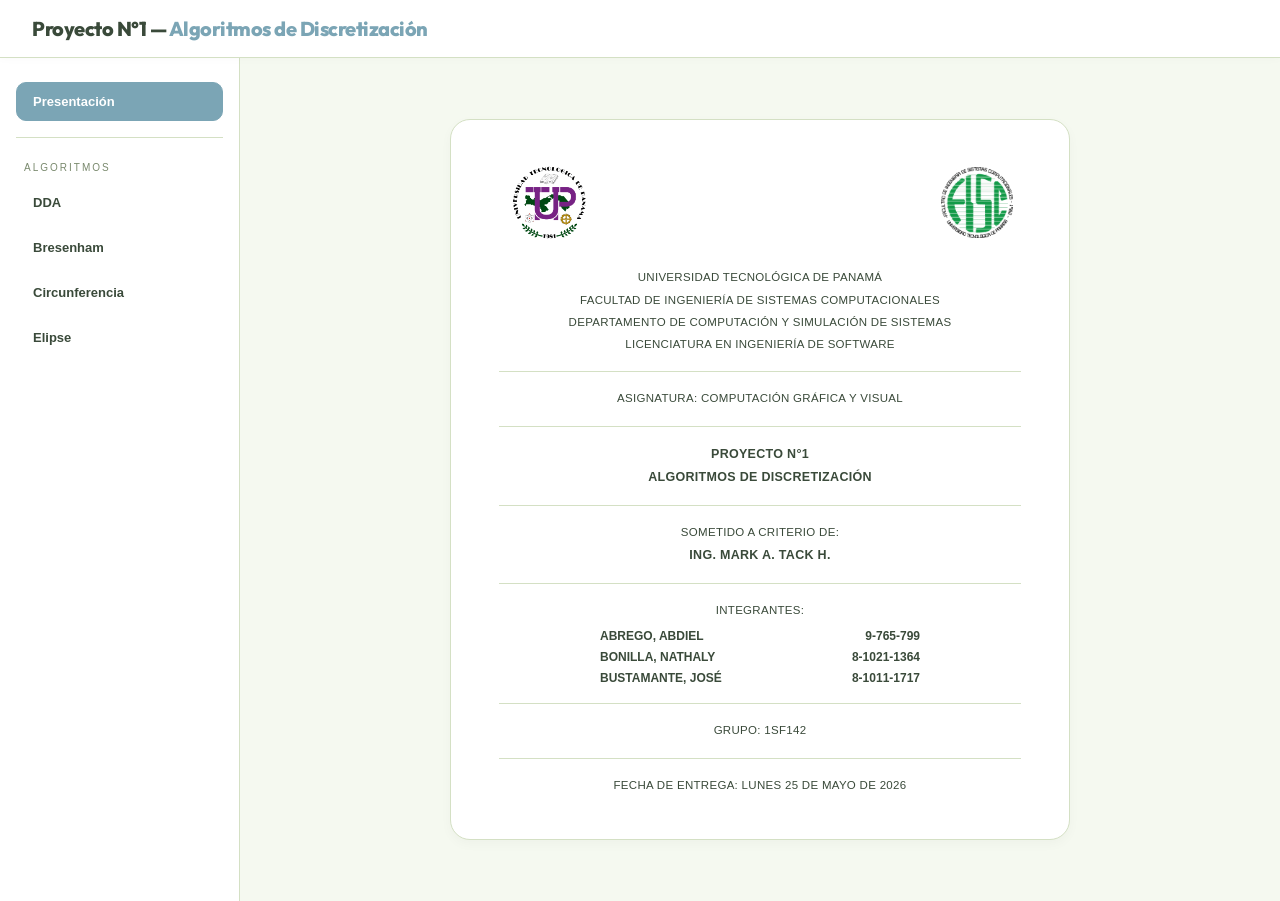
<file: index.html>
<!DOCTYPE html>
<html lang="es">
<head>
  <meta charset="UTF-8">
  <meta name="viewport" content="width=device-width, initial-scale=1.0">
  <title>Proyecto N°1 – Algoritmos de Discretización</title>
  <!-- Google Fonts -->
  <link href="https://fonts.googleapis.com/css2?family=Space+Mono:wght@400;700&family=Syne:wght@400;600;800&display=swap" rel="stylesheet">
  <!-- Estilos principales -->
  <link rel="stylesheet" href="css/style.css">
</head>
<body>
  <!-- Cabecera principal (común a todas las páginas) -->
  <header>
  <h1>Proyecto N°1 — <span>Algoritmos de Discretización</span></h1>
</header>

  <div class="app">
    <!-- Barra lateral de navegación -->
    <aside class="sidebar">
 <a href="index.html" class="nav-btn active">Presentación</a>
  <div class="divider"></div>
  <div class="sidebar-label">Algoritmos</div>
  <a href="dda.html" class="nav-btn">DDA</a>
  <a href="bresenham.html" class="nav-btn">Bresenham</a>
  <a href="circunferencia.html" class="nav-btn">Circunferencia</a>
  <a href="elipse.html" class="nav-btn">Elipse</a>
</aside>

    <!-- Contenido principal: presentación -->
<main class="main">
      <div class="presentation-container">
        <div class="pres-card">
          
          <div class="pres-logos">
            <img src="img/utp-logo.png" alt="UTP" class="pres-logo" style="width: 85px; height: 85px;">
            <img src="img/fisc-logo.png" alt="FISC" class="pres-logo" style="width: 72px; height: 72px;">
          </div>

          <div class="pres-uni-block">
            <div class="pres-uni-line">UNIVERSIDAD TECNOLÓGICA DE PANAMÁ</div>
            <div class="pres-uni-line">FACULTAD DE INGENIERÍA DE SISTEMAS COMPUTACIONALES</div>
            <div class="pres-uni-line">DEPARTAMENTO DE COMPUTACIÓN Y SIMULACIÓN DE SISTEMAS</div>
            <div class="pres-uni-line">LICENCIATURA EN INGENIERÍA DE SOFTWARE</div>
          </div>
      <div class="pres-sep"></div>
      <div class="pres-uni-line">ASIGNATURA: COMPUTACIÓN GRÁFICA Y VISUAL</div>
      <div class="pres-sep"></div>
      <div class="pres-uni-line pres-bold">PROYECTO N°1</div>
      <div class="pres-uni-line pres-bold">ALGORITMOS DE DISCRETIZACIÓN</div>
      <div class="pres-sep"></div>
      <div class="pres-uni-line">SOMETIDO A CRITERIO DE:</div>
      <div class="pres-uni-line pres-bold">ING. MARK A. TACK H.</div>
      <div class="pres-sep"></div>
      <div class="pres-uni-line">INTEGRANTES:</div>
      <div class="pres-integrantes">
        <div class="pres-integrante"><span>ABREGO, ABDIEL</span><span>9-765-799</span></div>
        <div class="pres-integrante"><span>BONILLA, NATHALY</span><span>8-1021-1364</span></div>
        <div class="pres-integrante"><span>BUSTAMANTE, JOSÉ</span><span>8-1011-1717</span></div>
      </div>
      <div class="pres-sep"></div>
      <div class="pres-uni-line">GRUPO: 1SF142</div>
      <div class="pres-sep"></div>
      <div class="pres-uni-line">FECHA DE ENTREGA: LUNES 25 DE MAYO DE 2026</div>
    </div>
  </div>
</main>
  </div>
</body>
</html>
</file>
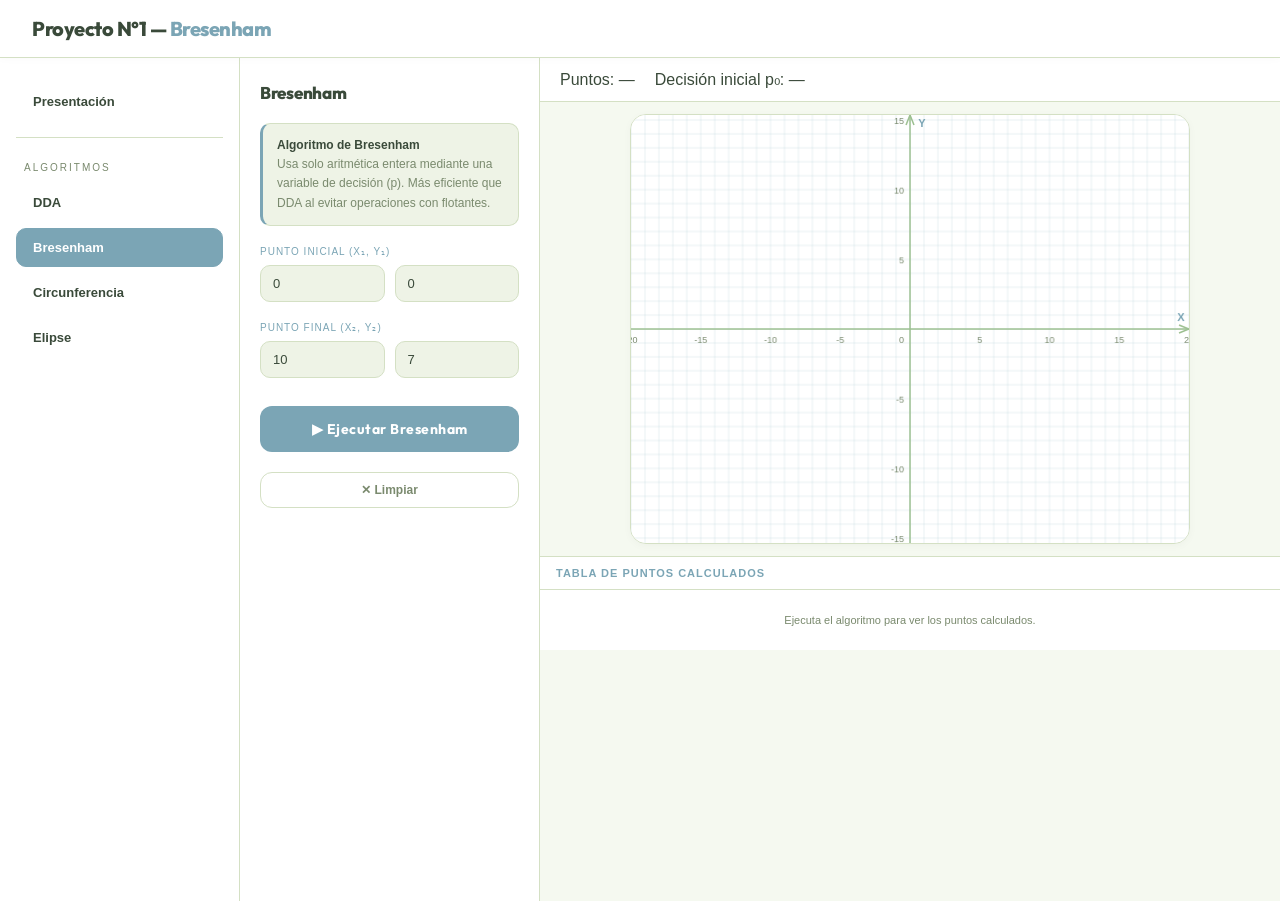
<file: bresenham.html>
<!DOCTYPE html>
<html lang="es">
<head>
  <meta charset="UTF-8">
  <meta name="viewport" content="width=device-width, initial-scale=1.0">
  <title>Bresenham - Algoritmo de Discretización</title>
  <link href="https://fonts.googleapis.com/css2?family=Outfit:wght@400;600;700;800&display=swap" rel="stylesheet">
  <link rel="stylesheet" href="css/style.css">
</head>
<body>
  <header>
    <h1>Proyecto N°1 — <span>Bresenham</span></h1>
  </header>
  <div class="app">
    <aside class="sidebar">
      <a href="index.html" class="nav-btn">Presentación</a>
      <div class="divider"></div>
      <div class="sidebar-label">Algoritmos</div>
      <a href="dda.html" class="nav-btn">DDA</a>
      <a href="bresenham.html" class="nav-btn active">Bresenham</a>
      <a href="circunferencia.html" class="nav-btn">Circunferencia</a>
      <a href="elipse.html" class="nav-btn">Elipse</a>
    </aside>
    <main class="main algo-view">
      <div class="controls-panel">
        <div class="panel-title">Bresenham</div>
        <div class="info-box">
          <strong>Algoritmo de Bresenham</strong><br>
          Usa solo aritmética entera mediante una variable de decisión (p).
          Más eficiente que DDA al evitar operaciones con flotantes.
        </div>
        <div class="form-group">
          <label>Punto Inicial (x₁, y₁)</label>
          <div class="input-row">
            <input class="inp" type="number" id="x1" placeholder="x₁" value="0">
            <input class="inp" type="number" id="y1" placeholder="y₁" value="0">
          </div>
        </div>
        <div class="form-group">
          <label>Punto Final (x₂, y₂)</label>
          <div class="input-row">
            <input class="inp" type="number" id="x2" placeholder="x₂" value="10">
            <input class="inp" type="number" id="y2" placeholder="y₂" value="7">
          </div>
        </div>
        <button class="btn-run" id="runBtn">▶ Ejecutar Bresenham</button>
        <button class="btn-clear" id="clearBtn">✕ Limpiar</button>
      </div>
      <div class="canvas-area">
        <div class="canvas-toolbar">
          <span class="toolbar-stat">Puntos: <span id="pointCount">—</span></span>
          <span class="toolbar-stat">Decisión inicial p₀: <span id="p0Value">—</span></span>
        </div>
        <div class="canvas-body">
          <div class="canvas-wrap">
            <canvas id="algorithmCanvas" width="560" height="420"></canvas>
          </div>
          <div class="table-section">
            <div class="table-head">
              <h3>Tabla de Puntos Calculados</h3>
              <span class="point-count" id="tableCount"></span>
            </div>
            <div id="tableBody">
              <div class="empty-table">Ejecuta el algoritmo para ver los puntos calculados.</div>
            </div>
          </div>
        </div>
      </div>
    </main>
  </div>
  <script src="js/utils.js"></script>
  <script src="js/bresenham.js"></script>
</body>
</html>
</file>
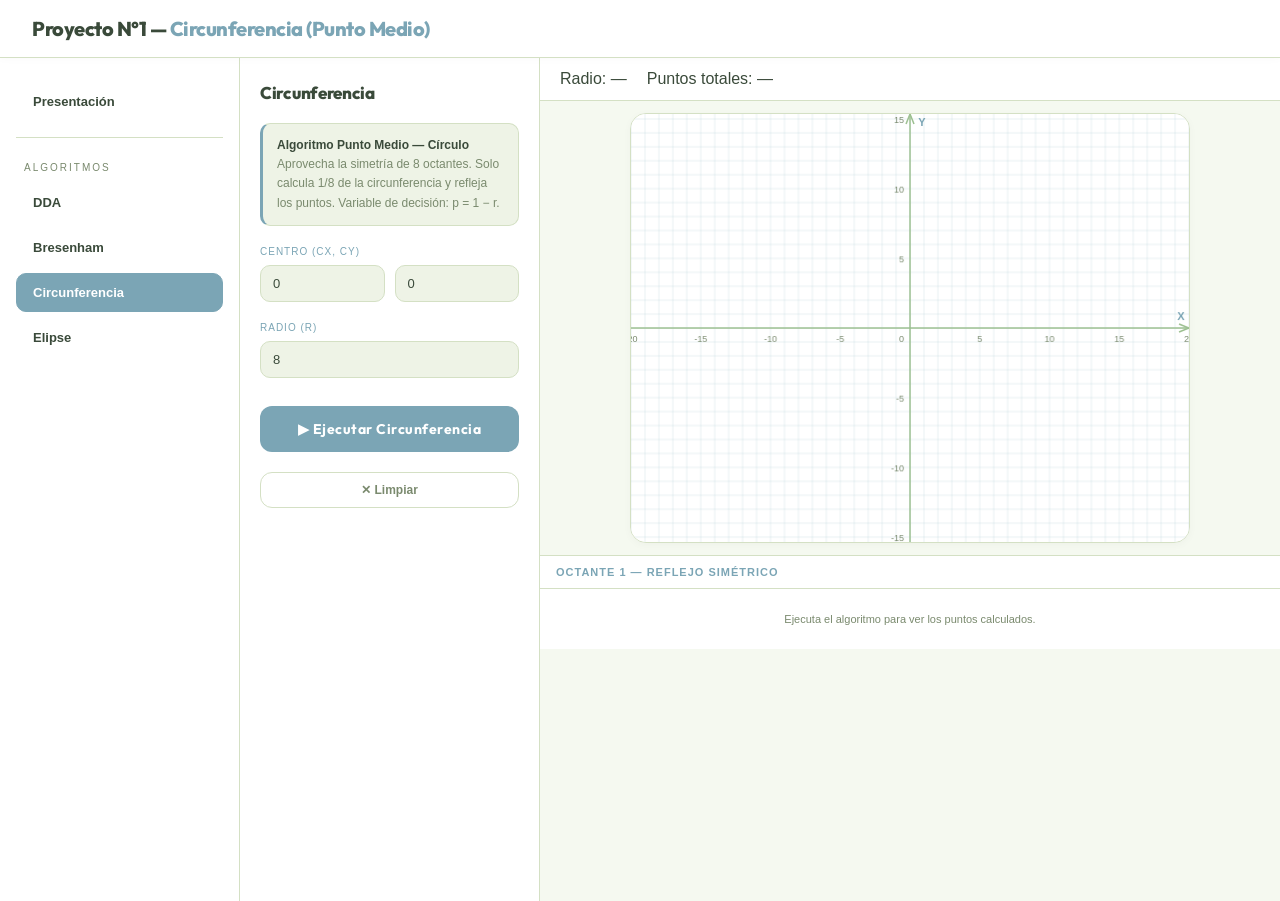
<file: circunferencia.html>
<!DOCTYPE html>
<html lang="es">
<head>
  <meta charset="UTF-8">
  <meta name="viewport" content="width=device-width, initial-scale=1.0">
  <title>Circunferencia - Algoritmo de Discretización</title>
  <link href="https://fonts.googleapis.com/css2?family=Outfit:wght@400;600;700;800&display=swap" rel="stylesheet">
  <link rel="stylesheet" href="css/style.css">
</head>
<body>
  <header>
    <h1>Proyecto N°1 — <span>Circunferencia (Punto Medio)</span></h1>
  </header>
  <div class="app">
    <aside class="sidebar">
      <a href="index.html" class="nav-btn">Presentación</a>
      <div class="divider"></div>
      <div class="sidebar-label">Algoritmos</div>
      <a href="dda.html" class="nav-btn">DDA</a>
      <a href="bresenham.html" class="nav-btn">Bresenham</a>
      <a href="circunferencia.html" class="nav-btn active">Circunferencia</a>
      <a href="elipse.html" class="nav-btn">Elipse</a>
    </aside>
    <main class="main algo-view">
      <div class="controls-panel">
        <div class="panel-title">Circunferencia</div>
        <div class="info-box">
          <strong>Algoritmo Punto Medio — Círculo</strong><br>
          Aprovecha la simetría de 8 octantes. Solo calcula 1/8 de la circunferencia
          y refleja los puntos. Variable de decisión: p = 1 − r.
        </div>
        <div class="form-group">
          <label>Centro (cx, cy)</label>
          <div class="input-row">
            <input class="inp" type="number" id="cx" placeholder="cx" value="0">
            <input class="inp" type="number" id="cy" placeholder="cy" value="0">
          </div>
        </div>
        <div class="form-group">
          <label>Radio (r)</label>
          <div class="input-row">
            <input class="inp inp-single" type="number" id="radius" placeholder="radio" value="8" min="1">
          </div>
        </div>
        <button class="btn-run" id="runBtn">▶ Ejecutar Circunferencia</button>
        <button class="btn-clear" id="clearBtn">✕ Limpiar</button>
      </div>
      <div class="canvas-area">
        <div class="canvas-toolbar">
          <span class="toolbar-stat">Radio: <span id="radiusStat">—</span></span>
          <span class="toolbar-stat">Puntos totales: <span id="pointCount">—</span></span>
        </div>
        <div class="canvas-body">
          <div class="canvas-wrap">
            <canvas id="algorithmCanvas" width="560" height="420"></canvas>
          </div>
          <div class="table-section">
            <div class="table-head">
              <h3>Octante 1 — reflejo simétrico</h3>
              <span class="point-count" id="tableCount"></span>
            </div>
            <div id="tableBody">
              <div class="empty-table">Ejecuta el algoritmo para ver los puntos calculados.</div>
            </div>
          </div>
        </div>
      </div>
    </main>
  </div>
  <script src="js/utils.js"></script>
  <script src="js/circle.js"></script>
</body>
</html>
</file>
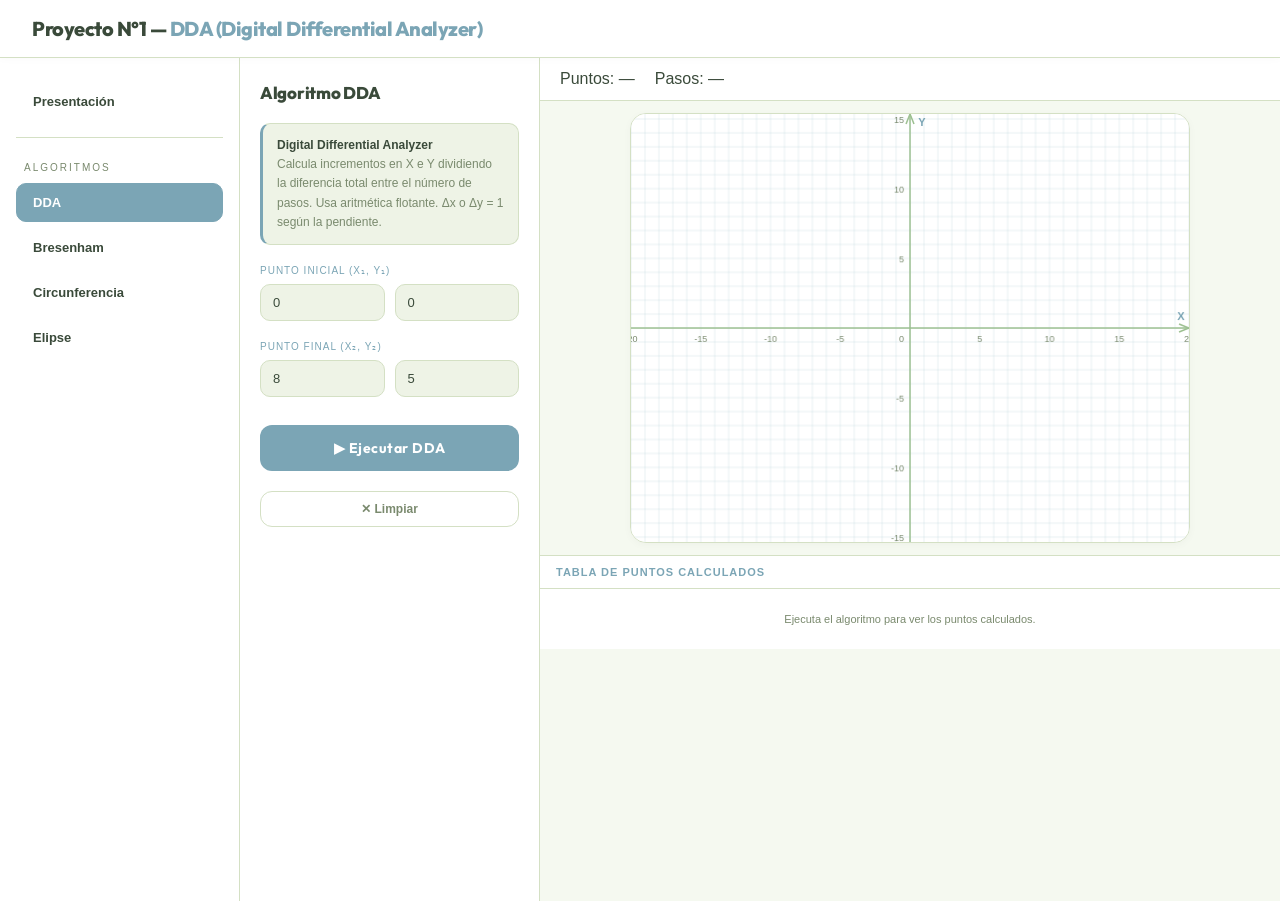
<file: dda.html>
<!DOCTYPE html>
<html lang="es">
<head>
  <meta charset="UTF-8">
  <meta name="viewport" content="width=device-width, initial-scale=1.0">
  <title>DDA - Algoritmo de Discretización</title>
  <link href="https://fonts.googleapis.com/css2?family=Outfit:wght@400;600;700;800&display=swap" rel="stylesheet">
  <link rel="stylesheet" href="css/style.css">
</head>
<body>
  <header>
    <h1>Proyecto N°1 — <span>DDA (Digital Differential Analyzer)</span></h1>
  </header>
  <div class="app">
    <aside class="sidebar">
      <a href="index.html" class="nav-btn">Presentación</a>
      <div class="divider"></div>
      <div class="sidebar-label">Algoritmos</div>
      <a href="dda.html" class="nav-btn active">DDA</a>
      <a href="bresenham.html" class="nav-btn">Bresenham</a>
      <a href="circunferencia.html" class="nav-btn">Circunferencia</a>
      <a href="elipse.html" class="nav-btn">Elipse</a>
    </aside>
    <main class="main algo-view">
      <div class="controls-panel">
        <div class="panel-title">Algoritmo DDA</div>
        <div class="info-box">
          <strong>Digital Differential Analyzer</strong><br>
          Calcula incrementos en X e Y dividiendo la diferencia total entre el número de pasos.
          Usa aritmética flotante. Δx o Δy = 1 según la pendiente.
        </div>
        <div class="form-group">
          <label>Punto Inicial (x₁, y₁)</label>
          <div class="input-row">
            <input class="inp" type="number" id="x1" placeholder="x₁" value="0">
            <input class="inp" type="number" id="y1" placeholder="y₁" value="0">
          </div>
        </div>
        <div class="form-group">
          <label>Punto Final (x₂, y₂)</label>
          <div class="input-row">
            <input class="inp" type="number" id="x2" placeholder="x₂" value="8">
            <input class="inp" type="number" id="y2" placeholder="y₂" value="5">
          </div>
        </div>
        <button class="btn-run" id="runBtn">▶ Ejecutar DDA</button>
        <button class="btn-clear" id="clearBtn">✕ Limpiar</button>
      </div>
      <div class="canvas-area">
        <div class="canvas-toolbar">
          <span class="toolbar-stat">Puntos: <span id="pointCount">—</span></span>
          <span class="toolbar-stat">Pasos: <span id="stepCount">—</span></span>
        </div>
        <div class="canvas-body">
          <div class="canvas-wrap">
            <canvas id="algorithmCanvas" width="560" height="420"></canvas>
          </div>
          <div class="table-section">
            <div class="table-head">
              <h3>Tabla de Puntos Calculados</h3>
              <span class="point-count" id="tableCount"></span>
            </div>
            <div id="tableBody">
              <div class="empty-table">Ejecuta el algoritmo para ver los puntos calculados.</div>
            </div>
          </div>
        </div>
      </div>
    </main>
  </div>
  <script src="js/utils.js"></script>
  <script src="js/dda.js"></script>
</body>
</html>
</file>
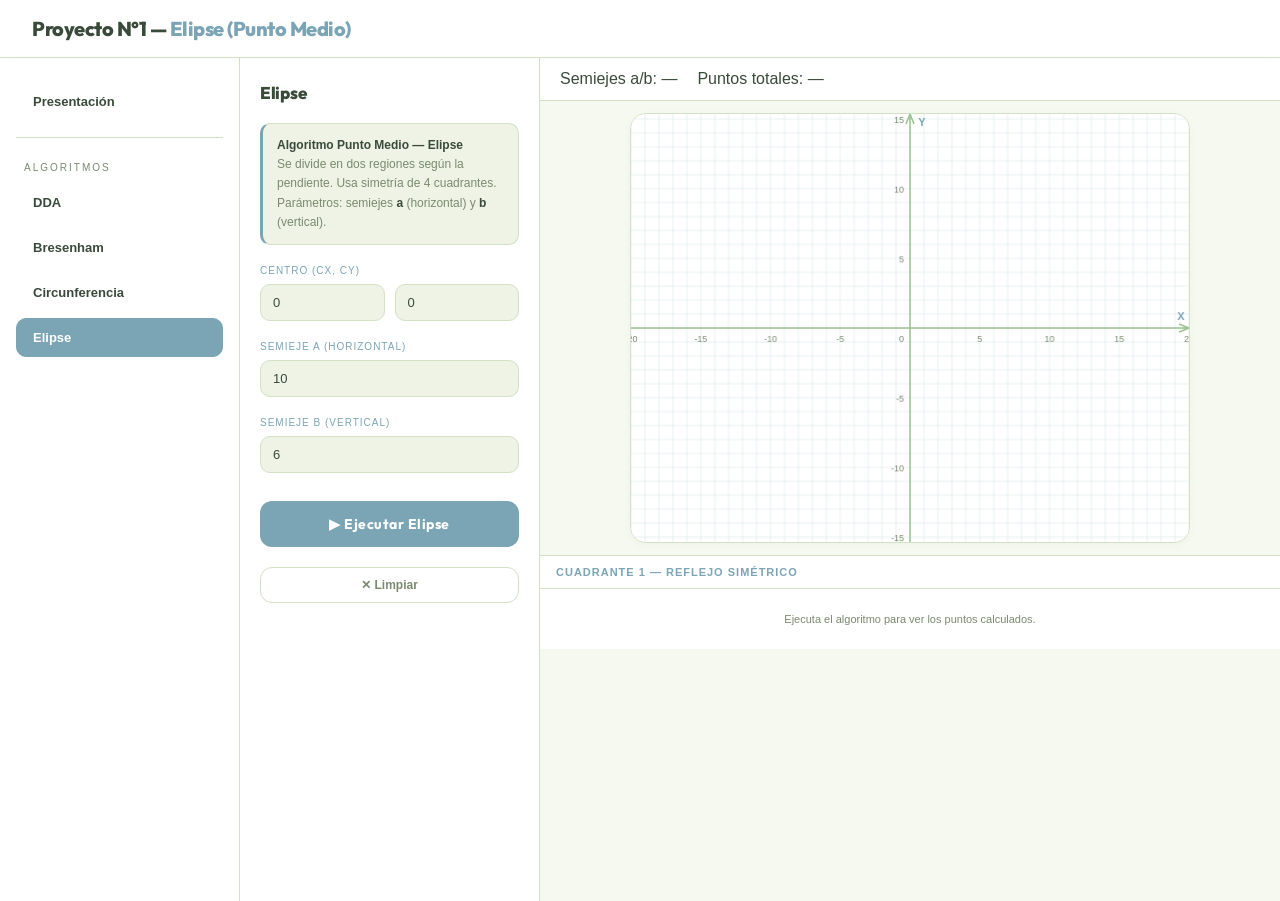
<file: elipse.html>
<!DOCTYPE html>
<html lang="es">
<head>
  <meta charset="UTF-8">
  <meta name="viewport" content="width=device-width, initial-scale=1.0">
  <title>Elipse - Algoritmo de Discretización</title>
  <link href="https://fonts.googleapis.com/css2?family=Outfit:wght@400;600;700;800&display=swap" rel="stylesheet">
  <link rel="stylesheet" href="css/style.css">
</head>
<body>
  <header>
    <h1>Proyecto N°1 — <span>Elipse (Punto Medio)</span></h1>
  </header>
  <div class="app">
    <aside class="sidebar">
      <a href="index.html" class="nav-btn">Presentación</a>
      <div class="divider"></div>
      <div class="sidebar-label">Algoritmos</div>
      <a href="dda.html" class="nav-btn">DDA</a>
      <a href="bresenham.html" class="nav-btn">Bresenham</a>
      <a href="circunferencia.html" class="nav-btn">Circunferencia</a>
      <a href="elipse.html" class="nav-btn active">Elipse</a>
    </aside>
    <main class="main algo-view">
      <div class="controls-panel">
        <div class="panel-title">Elipse</div>
        <div class="info-box">
          <strong>Algoritmo Punto Medio — Elipse</strong><br>
          Se divide en dos regiones según la pendiente. Usa simetría de 4 cuadrantes.
          Parámetros: semiejes <strong>a</strong> (horizontal) y <strong>b</strong> (vertical).
        </div>
        <div class="form-group">
          <label>Centro (cx, cy)</label>
          <div class="input-row">
            <input class="inp" type="number" id="cx" placeholder="cx" value="0">
            <input class="inp" type="number" id="cy" placeholder="cy" value="0">
          </div>
        </div>
        <div class="form-group">
          <label>Semieje A (horizontal)</label>
          <div class="input-row">
            <input class="inp inp-single" type="number" id="a" placeholder="semieje a" value="10" min="1">
          </div>
        </div>
        <div class="form-group">
          <label>Semieje B (vertical)</label>
          <div class="input-row">
            <input class="inp inp-single" type="number" id="b" placeholder="semieje b" value="6" min="1">
          </div>
        </div>
        <button class="btn-run" id="runBtn">▶ Ejecutar Elipse</button>
        <button class="btn-clear" id="clearBtn">✕ Limpiar</button>
      </div>
      <div class="canvas-area">
        <div class="canvas-toolbar">
          <span class="toolbar-stat">Semiejes a/b: <span id="abStat">—</span></span>
          <span class="toolbar-stat">Puntos totales: <span id="pointCount">—</span></span>
        </div>
        <div class="canvas-body">
          <div class="canvas-wrap">
            <canvas id="algorithmCanvas" width="560" height="420"></canvas>
          </div>
          <div class="table-section">
            <div class="table-head">
              <h3>Cuadrante 1 — reflejo simétrico</h3>
              <span class="point-count" id="tableCount"></span>
            </div>
            <div id="tableBody">
              <div class="empty-table">Ejecuta el algoritmo para ver los puntos calculados.</div>
            </div>
          </div>
        </div>
      </div>
    </main>
  </div>
  <script src="js/utils.js"></script>
  <script src="js/ellipse.js"></script>
</body>
</html>
</file>
<file: css/style.css>
/* ============================================
   ESTILOS PRINCIPALES - ALGORITMOS DE DISCRETIZACIÓN
   Fuente títulos: Outfit (Google Fonts)
   Fuente cuerpo: Tahoma
   ============================================ */

@import url('https://fonts.googleapis.com/css2?family=Outfit:wght@400;600;700;800&display=swap');

:root {
  --bg-primary: #f5f9f0;
  --bg-secondary: #eef3e6;
  --panel-bg: #ffffff;
  --panel-alt: #fafcf5;
  --border-light: #d4e0c4;

  --accent-primary: #7ba5b5;
  --accent-secondary: #9bbf8f;
  --accent-tertiary: #b5c8a3;
  --accent-warm: #e3c9a0;
  --accent-soft-red: #d4a5a5;

  --text-dark: #3a4a3a;
  --text-muted: #7a8a6e;
  --text-light: #4a5c4a;

  --grid-color: rgba(123, 165, 181, 0.15);
  --axis-color: #9bbf8f;
}

* {
  margin: 0;
  padding: 0;
  box-sizing: border-box;
}

body {
  background: var(--bg-primary);
  color: var(--text-dark);
  font-family: Tahoma, Geneva, sans-serif;
  min-height: 100vh;
}

/* ===== CABECERA ===== */
header {
  background: var(--panel-bg);
  border-bottom: 1px solid var(--border-light);
  padding: 16px 32px;
  display: flex;
  align-items: center;
  position: relative;
  z-index: 10;
  box-shadow: 0 2px 8px rgba(0,0,0,0.02);
}

header h1 {
  font-family: 'Outfit', sans-serif;
  font-size: 20px;
  font-weight: 800;
  letter-spacing: -0.5px;
  color: var(--text-dark);
}

header h1 span {
  color: var(--accent-primary);
}

/* ===== LAYOUT PRINCIPAL ===== */
.app {
  display: grid;
  grid-template-columns: 240px 1fr;
  height: calc(100vh - 57px);
}

/* ===== SIDEBAR ===== */
.sidebar {
  background: var(--panel-bg);
  border-right: 1px solid var(--border-light);
  display: flex;
  flex-direction: column;
  padding: 24px 16px;
  gap: 6px;
  overflow-y: auto;
}

.sidebar-label {
  font-family: Tahoma, sans-serif;
  font-size: 10px;
  color: var(--text-muted);
  letter-spacing: 2px;
  text-transform: uppercase;
  padding: 0 8px;
  margin-top: 8px;
  margin-bottom: 4px;
}

.nav-btn {
  display: flex;
  align-items: center;
  padding: 11px 16px;
  border-radius: 10px;
  border: 1px solid transparent;
  background: transparent;
  color: var(--text-dark);
  cursor: pointer;
  font-family: Tahoma, sans-serif;
  font-size: 13px;
  font-weight: 600;
  transition: all 0.2s ease;
  text-align: left;
  width: 100%;
  text-decoration: none;
}

.nav-btn:hover {
  background: var(--bg-secondary);
  border-color: var(--border-light);
}

.nav-btn.active {
  background: var(--accent-primary);
  color: white;
  border-color: var(--accent-primary);
}

.divider {
  height: 1px;
  background: var(--border-light);
  margin: 10px 0;
}

/* ===== CONTENIDO PRINCIPAL ===== */
.main {
  display: flex;
  flex-direction: column;
  overflow-y: auto;
  background: var(--bg-primary);
  height: 100%;
}

.presentation-container {
  display: flex;
  align-items: flex-start;
  justify-content: center;
  padding: 40px 20px;
  min-height: 100%;
}

.pres-card {
  background: var(--panel-bg);
  border: 1px solid var(--border-light);
  border-radius: 20px;
  max-width: 620px;
  width: 100%;
  padding: 40px 48px;
  box-shadow: 0 4px 12px rgba(0,0,0,0.03);
  margin: auto 0;
}

.pres-logos {
  display: flex;
  justify-content: space-between;
  align-items: center;
  margin-bottom: 24px;
  padding: 0 8px;
}

.pres-logo {
  width: 72px;
  height: 72px;
  object-fit: contain;
}

.pres-uni-line {
  font-family: Tahoma, sans-serif;
  font-size: 11.5px;
  color: var(--text-dark);
  text-align: center;
  margin-bottom: 5px;
  letter-spacing: 0.3px;
  line-height: 1.5;
}

.pres-bold {
  font-weight: bold;
  font-size: 12.5px;
}

.pres-sep {
  height: 1px;
  background: var(--border-light);
  margin: 18px 0;
}

.pres-integrantes {
  display: flex;
  flex-direction: column;
  align-items: center;
  gap: 7px;
  margin-top: 10px;
}

.pres-integrante {
  display: flex;
  gap: 48px;
  font-family: Tahoma, sans-serif;
  font-size: 12px;
  font-weight: bold;
  color: var(--text-dark);
  width: 320px;
  justify-content: space-between;
}

/* ===== VISTA DE ALGORITMOS ===== */
.algo-view {
  display: grid;
  grid-template-columns: 300px 1fr;
  height: 100%;
  overflow: hidden;
}

.canvas-area {
  display: flex;
  flex-direction: column;
  overflow-y: auto;
  background: var(--bg-primary);
}

/* Panel de controles */
.controls-panel {
  background: var(--panel-bg);
  border-right: 1px solid var(--border-light);
  padding: 24px 20px;
  overflow-y: auto;
  display: flex;
  flex-direction: column;
  gap: 20px;
}

.panel-title {
  font-family: 'Outfit', sans-serif;
  font-size: 17px;
  font-weight: 800;
  letter-spacing: -0.3px;
  display: flex;
  align-items: center;
  gap: 8px;
  color: var(--text-dark);
}

.panel-title .tag {
  font-family: Tahoma, sans-serif;
  font-size: 9px;
  background: var(--accent-primary);
  color: white;
  padding: 2px 8px;
  border-radius: 20px;
  letter-spacing: 1px;
}

.form-group {
  display: flex;
  flex-direction: column;
  gap: 8px;
}

.form-group label {
  font-family: Tahoma, sans-serif;
  font-size: 10px;
  color: var(--accent-primary);
  letter-spacing: 1px;
  text-transform: uppercase;
}

.input-row {
  display: grid;
  grid-template-columns: 1fr 1fr;
  gap: 10px;
}

.inp {
  background: var(--bg-secondary);
  border: 1px solid var(--border-light);
  border-radius: 10px;
  color: var(--text-dark);
  font-family: Tahoma, sans-serif;
  font-size: 13px;
  padding: 10px 12px;
  width: 100%;
  outline: none;
  transition: all 0.2s;
}

.inp:focus {
  border-color: var(--accent-primary);
  background: white;
}

.inp-single {
  grid-column: 1 / -1;
}

.info-box {
  background: var(--bg-secondary);
  border: 1px solid var(--border-light);
  border-left: 3px solid var(--accent-primary);
  border-radius: 10px;
  padding: 12px 14px;
  font-family: Tahoma, sans-serif;
  font-size: 12px;
  color: var(--text-muted);
  line-height: 1.6;
}

.info-box strong {
  color: var(--text-dark);
  font-family: Tahoma, sans-serif;
}

.btn-run {
  background: var(--accent-primary);
  color: white;
  border: none;
  border-radius: 12px;
  padding: 14px;
  font-family: 'Outfit', sans-serif;
  font-size: 14px;
  font-weight: 700;
  cursor: pointer;
  letter-spacing: 0.5px;
  transition: all 0.2s ease;
  margin-top: 8px;
}

.btn-run:hover {
  background: var(--accent-soft-red);
  transform: translateY(-1px);
}

.btn-clear {
  background: transparent;
  color: var(--text-muted);
  border: 1px solid var(--border-light);
  border-radius: 12px;
  padding: 10px;
  font-family: Tahoma, sans-serif;
  font-size: 12px;
  font-weight: 600;
  cursor: pointer;
  transition: all 0.2s;
}

.btn-clear:hover {
  border-color: var(--accent-soft-red);
  color: var(--accent-soft-red);
}

/* ===== ÁREA DEL CANVAS ===== */
.canvas-area {
  display: flex;
  flex-direction: column;
  overflow: hidden;
  background: var(--bg-primary);
}

.canvas-toolbar {
  padding: 12px 20px;
  border-bottom: 1px solid var(--border-light);
  display: flex;
  align-items: center;
  gap: 20px;
  background: var(--panel-bg);
  flex-shrink: 0;
}

.canvas-body {
  display: flex;
  flex-direction: column;
  flex: 1;
  overflow-y: auto;
}

.canvas-wrap {
  flex-shrink: 0;
  display: flex;
  align-items: center;
  justify-content: center;
  padding: 12px 16px;
}

canvas {
  border: 1px solid var(--border-light);
  border-radius: 16px;
  display: block;
  background: #ffffff;
  box-shadow: 0 2px 8px rgba(0,0,0,0.03);
  max-width: 100%;
  max-height: calc(100vh - 340px);
}

.table-section {
  flex-shrink: 0;
  border-top: 1px solid var(--border-light);
  border-left: none;
  background: var(--panel-bg);
  max-height: 220px;
  overflow-y: auto;
  min-width: 0;
}

tr.highlighted td {
  background: var(--accent-primary);
  color: white;
}

.table-head {
  padding: 10px 16px;
  display: flex;
  align-items: center;
  justify-content: space-between;
  border-bottom: 1px solid var(--border-light);
  position: sticky;
  top: 0;
  background: var(--panel-bg);
  z-index: 5;
}

.table-head h3 {
  font-family: Tahoma, sans-serif;
  font-size: 11px;
  letter-spacing: 1px;
  color: var(--accent-primary);
  text-transform: uppercase;
  font-weight: bold;
}

.point-count {
  font-family: Tahoma, sans-serif;
  font-size: 10px;
  color: var(--text-muted);
}

table {
  width: 100%;
  border-collapse: collapse;
  font-family: Tahoma, sans-serif;
  font-size: 11px;
}

th {
  padding: 8px 20px;
  text-align: left;
  color: var(--text-muted);
  font-weight: 600;
  border-bottom: 1px solid var(--border-light);
  white-space: nowrap;
}

td {
  padding: 6px 20px;
  border-bottom: 1px solid rgba(123, 165, 181, 0.1);
  color: var(--text-dark);
  white-space: nowrap;
}

tr:hover td {
  background: var(--bg-secondary);
}

.empty-table {
  text-align: center;
  padding: 24px;
  color: var(--text-muted);
  font-family: Tahoma, sans-serif;
  font-size: 11px;
}
</file>
